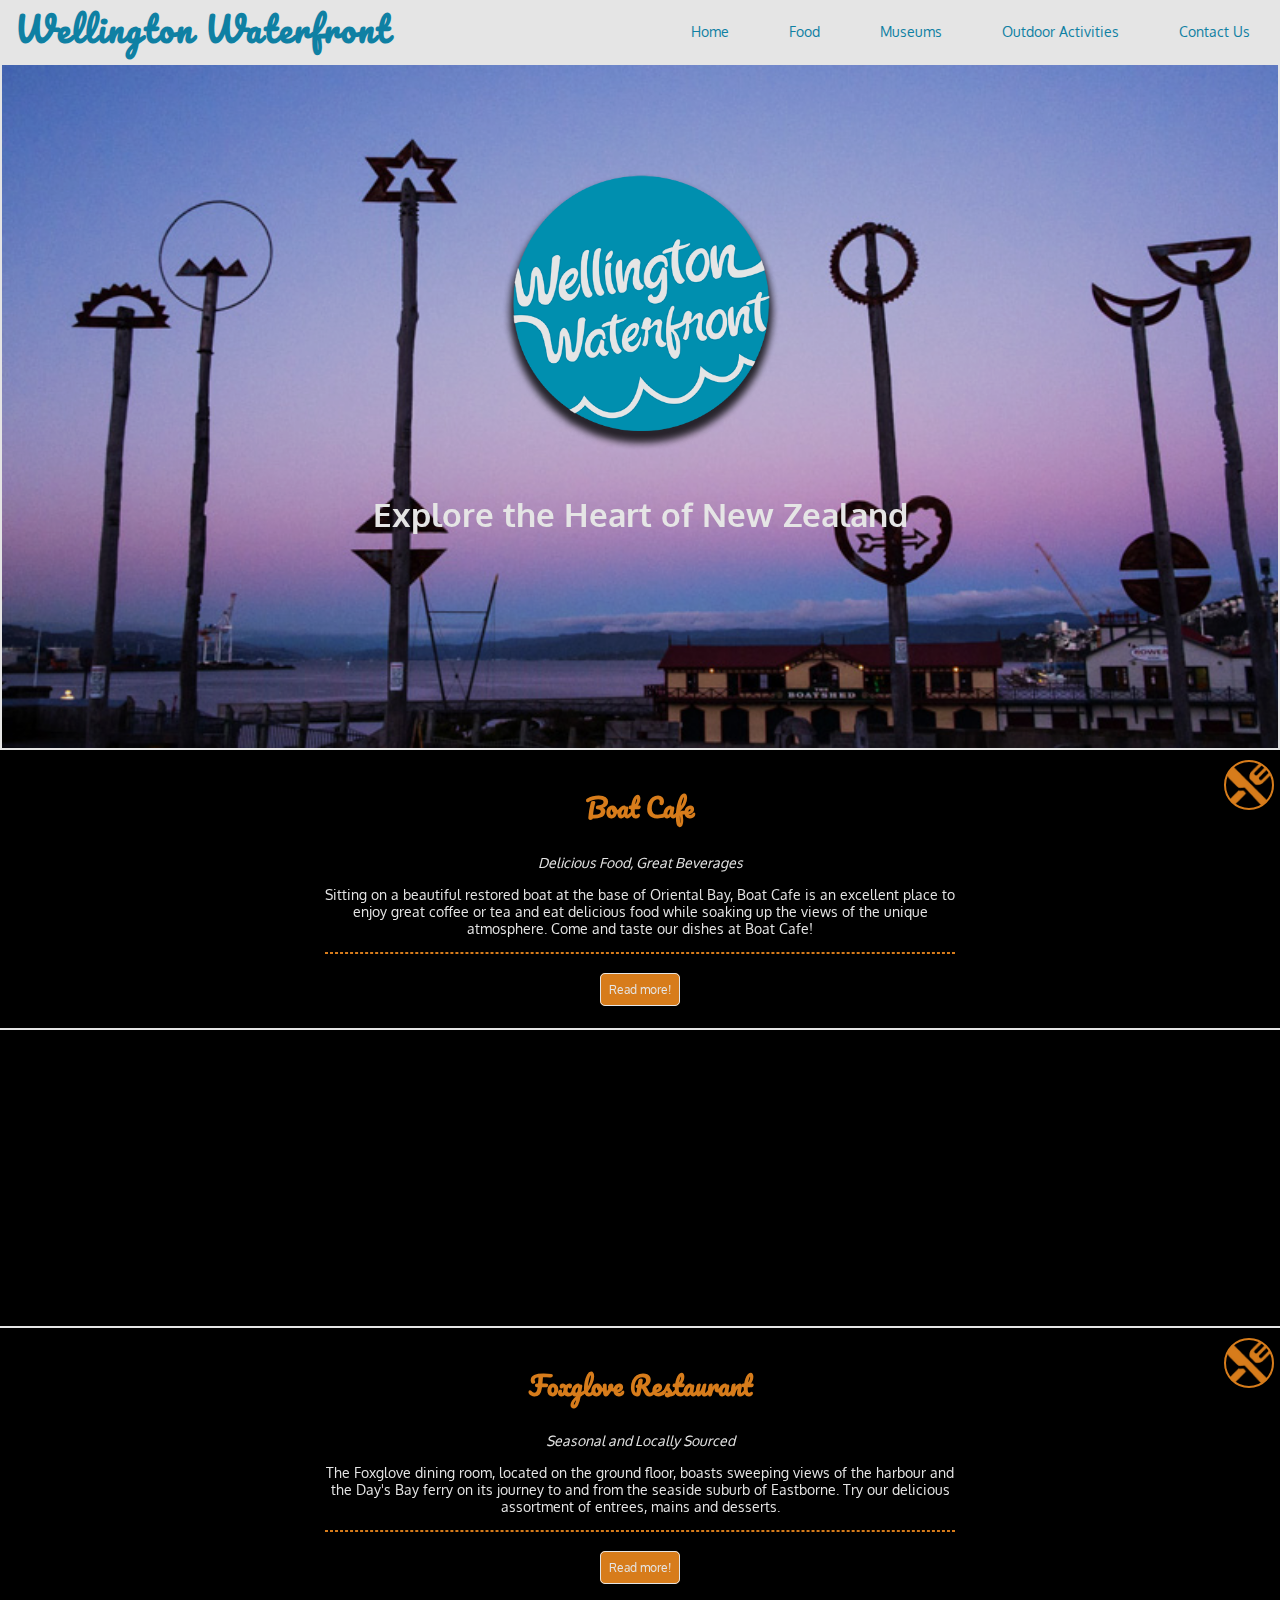
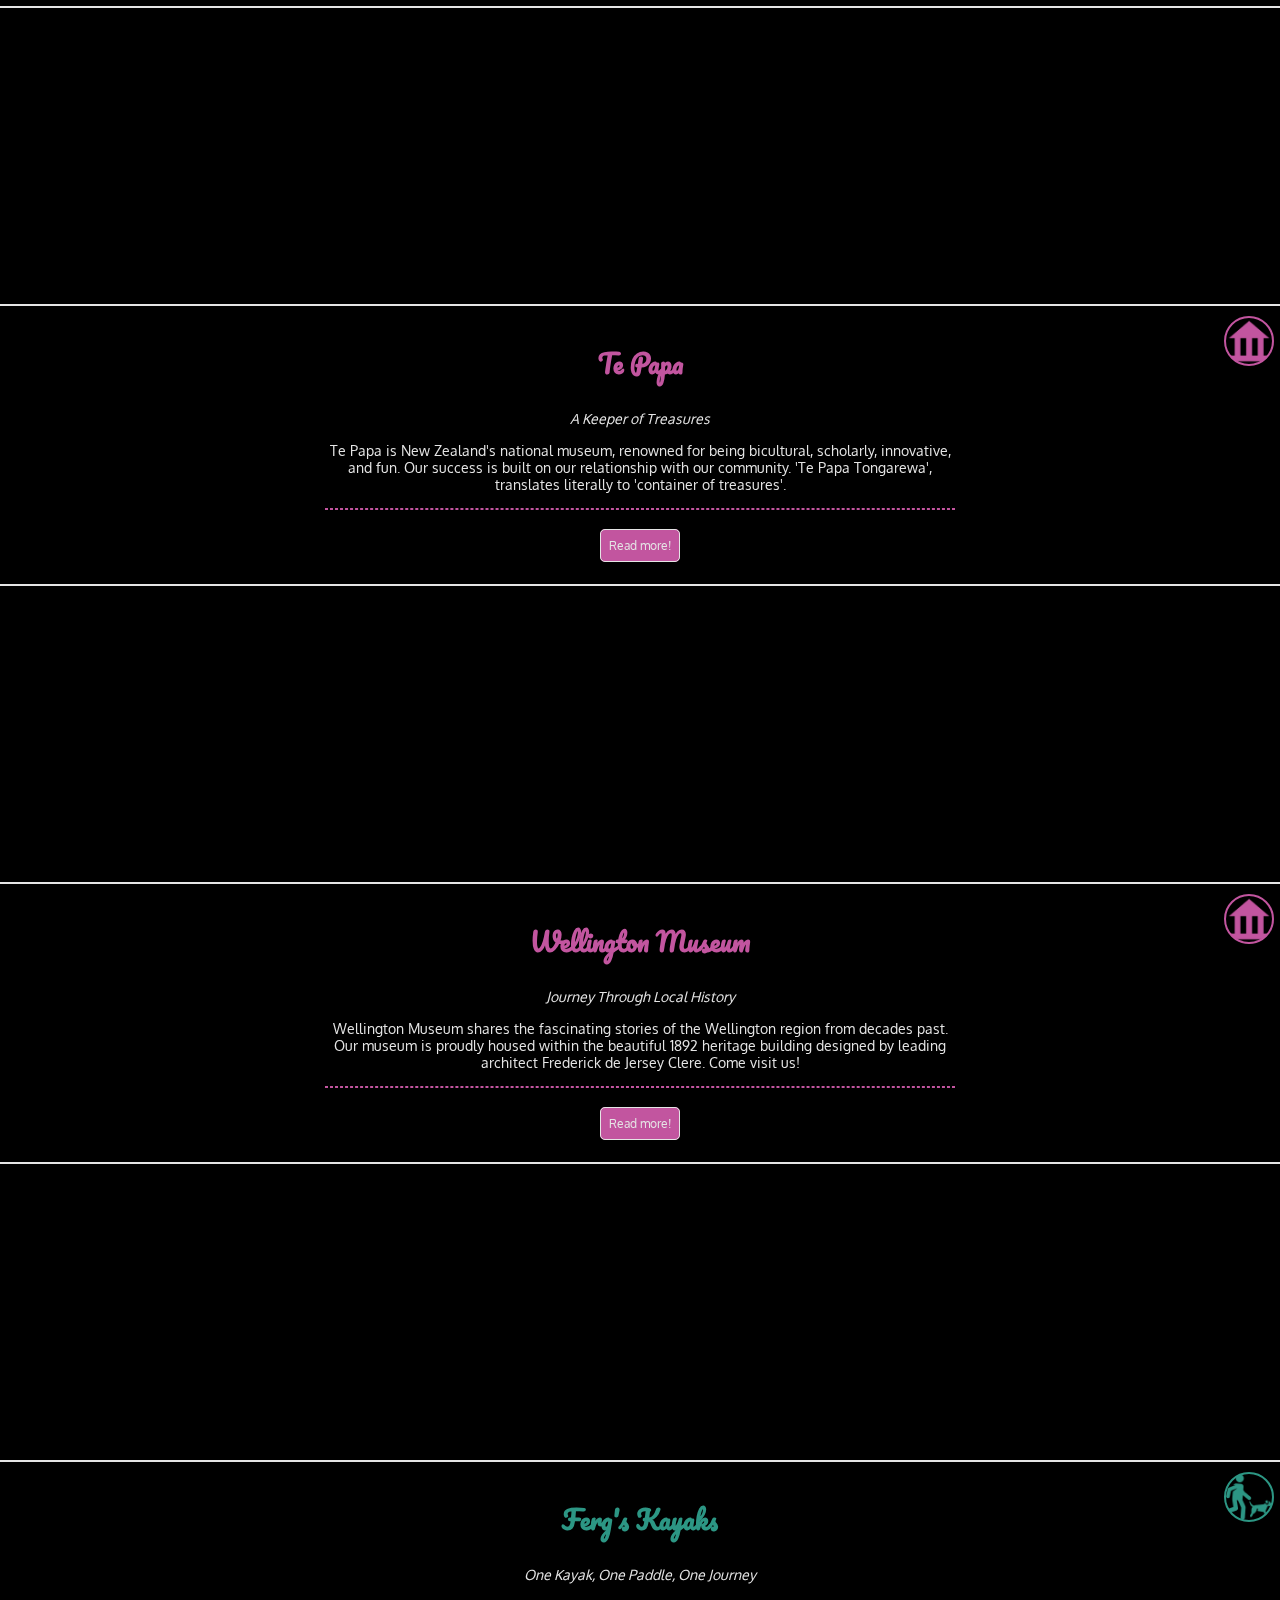
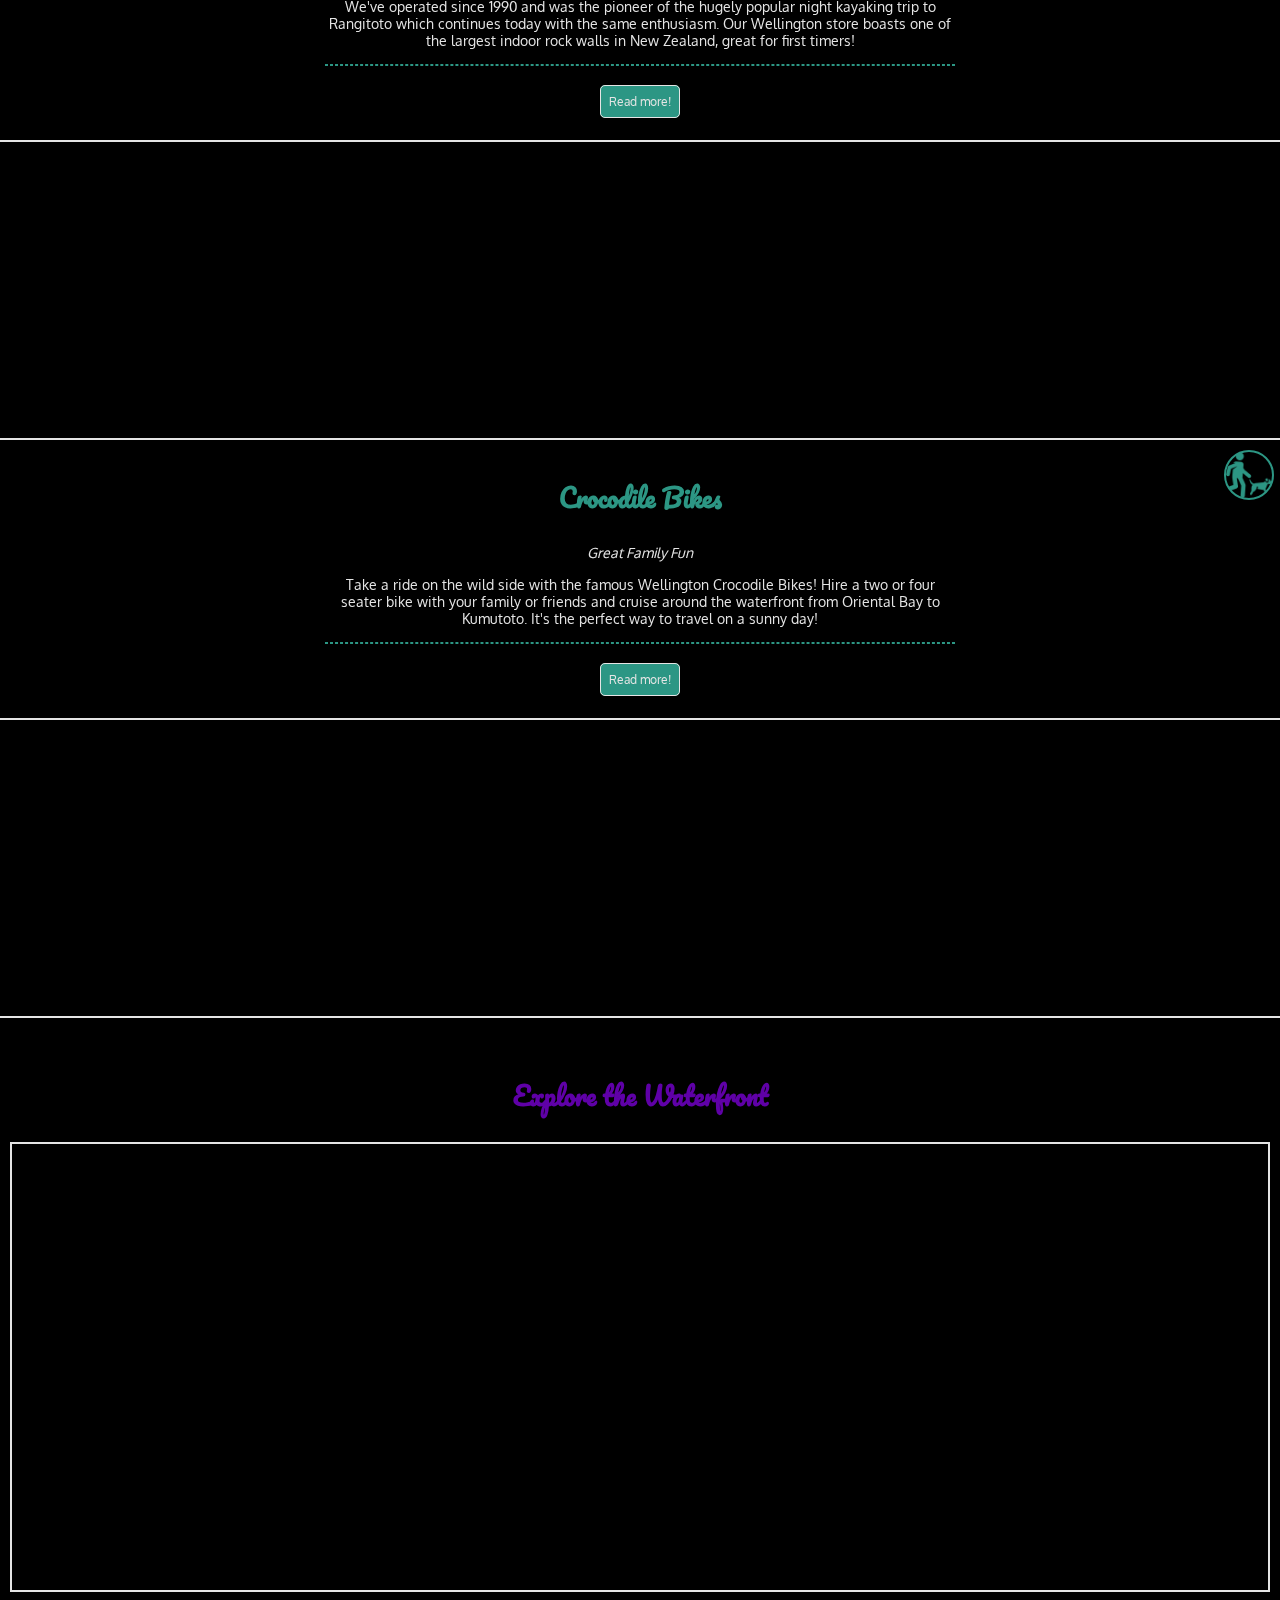
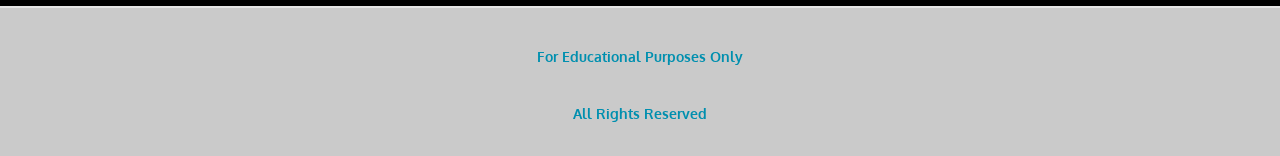
<file: index.html>
<!DOCTYPE html>

<html>
<head>
    <head>

		<title>Wellington Waterfront</title>
		<!-- Connect to Stylesheet (OOCSS Methodology) -->

		
		<meta name="viewport" content="width=device-width, initial-scale=1.0">
		<meta name="Description" content="Come and see what the Wellington Waterfront has in store for you!">
		<meta name="Keywords" content="Welington, Waterfront, New Zealand, Fergs Kayaks, Te Papa, Boat Shed Cafe">
		<meta name="Author" content="Kirsty, Amy, Massey">
	    

        <link rel="stylesheet" type="text/css" href="css/style.css">



</head>

<body>
    
    <div id="container">
        <div class="home">
            <div class="topnav" id="myTopnav">
                <h1>Wellington Waterfront</h1>

                <a href="contact.html">Contact Us</a>
                <a href="#destination3">Outdoor Activities</a>
                <a href="#destination2">Museums</a>
                <a href="#destination1">Food</a>
                <a href="#">Home</a>

            </div>

            <img src="images/logo.png">

            <h3>Explore the Heart of New Zealand</h3>
            
            <div id="nav">
                
                <ul>

                    <li class="orangeBG"><a href="#destination1">Food</a></li>
                    <li class="pinkBG"><a href="#destination2">Museums/Galleries</a></li>
                    <li class="tealBG"><a href="#destination3">Outdooor Activities</a></li>
                    <li class="purpleBG"><a href="contact.html">Contact Us</a></li>

                </ul>
                    
            </div>
        </div>

        <!-- Food Section -->
        <section id="destination1">
            <!-- Boat Cafe Page -->
            <div class="box">
                <div class="activities">
                    <div class="icon food-icon"></div>
                    <img src="images/boatcafe.jpg">
                    <h3 class="orange">Boat Cafe</h3>
                    <p><i>Delicious Food, Great Beverages</i></p>
                    <p>Sitting on a beautiful restored boat at the base of Oriental Bay, Boat Cafe is an excellent place to enjoy great coffee or tea and eat delicious food while soaking up the views of the unique atmosphere. Come and taste our dishes at Boat Cafe!</p>

                    <hr class="orange">

                    <br>

                    <a href="http://www.boatcafe.co.nz/" target="_blank" class="orangeBG">Read more!</a>

                </div>
            </div>

            <div class="parallax-container boatcafe-img"></div>
                
            <!-- Foxglove Page -->
            <div class="box">

                <div class="activities">
                    <div class="icon food-icon"></div>
                    <img src= "images/fox-glove.jpg">
                    <h3 class="orange">Foxglove Restaurant</h3>
                    <p><i>Seasonal and Locally Sourced</i></p>
                    <p>The Foxglove dining room, located on the ground floor, boasts sweeping views of the harbour and the Day's Bay ferry on its journey to and from the seaside suburb of Eastborne. Try our delicious assortment of entrees, mains and desserts.</p>

                    <hr class="orange">

                    <br>

                    <a href="http://www.foxglovebar.co.nz/" target="_blank" class="orangeBG">Read more!</a>

                </div>            
            </div>

            <div class="parallax-container foxglove-img"></div>

        </section>

        <!-- Museums Section -->
        <section id="destination2">
            <!-- Te Papa Page --> 
            <div class="box destination2">
                <div class="activities">
                    <div class="icon museum-icon"></div>
                    <img src="images/tepapa.jpg">
                    <h3 class="pink">Te Papa</h3>
                    <p><i>A Keeper of Treasures</i></p>
                    <p>Te Papa is New Zealand's national museum, renowned for being bicultural, scholarly, innovative, and fun. Our success is built on our relationship with our community. 'Te Papa Tongarewa', translates literally to 'container of treasures'.</p>

                    <hr class="pink">
                    
                    <br>

                    <a href="https://www.tepapa.govt.nz/" target="_blank" class="pinkBG">Read more!</a>
                </div>
            </div>

            <div class="parallax-container tepapa-img"></div>            
                   
            <!-- Wellington Museum Page -->
            <div class="box">
                <div class="activities">
                    <div class="icon museum-icon"></div>           
                    <img src= "images/w-museum.jpg">
                    <h3 class="pink">Wellington Museum</h3>
                    <p><i>Journey Through Local History</i></p>
                    <p>Wellington Museum shares the fascinating stories of the Wellington region from decades past. Our museum is proudly housed within the beautiful 1892 heritage building designed by leading architect Frederick de Jersey Clere. Come visit us!</p>

                    <hr class="pink">

                    <br>

                    <a href="http://www.museumswellington.org.nz/wellington-museum/" target="_blank" class="pinkBG">Read more!</a>
                </div>
            </div>

            <div class="parallax-container wellmuseum-img"></div>

        </section>
        
        <!-- Outdoor Activities Page -->
        <section id="destination3">
            <!-- Ferg's Kayaks Page -->
            <div class="box destination3">
                <div class="activities">
                    <div class="icon outdoor-icon"></div>
                    <img src= "images/fergskayaks.jpg">
                    <h3 class="teal">Ferg's Kayaks</h3>
                    <p><i>One Kayak, One Paddle, One Journey</i></p>
                    <p>We've operated since 1990 and was the pioneer of the hugely popular night kayaking trip to Rangitoto which continues today with the same enthusiasm. Our Wellington store boasts one of the largest indoor rock walls in New Zealand, great for first timers!</p>

                    <hr class="teal">

                    <br>

                    <a href="http://fergskayaks.co.nz/" target="_blank" class="tealBG">Read more!</a>
                </div>
            </div>
            
            <div class="parallax-container fergskayaks-img"></div>

            <!-- Crocodile Bikes Page -->
            <div class="box">
                <div class="activities">
                    <div class="icon outdoor-icon"></div>         
                    <img src= "images/Crocodile-bike.jpg">
                    <h3 class="teal">Crocodile Bikes</h3>
                    <p><i>Great Family Fun</i></p>
                    <p>Take a ride on the wild side with the famous Wellington Crocodile Bikes! Hire a two or four seater bike with your family or friends and cruise around the waterfront from Oriental Bay to Kumutoto. It's the perfect way to travel on a sunny day!</p>

                    <hr class="teal">
                
                    <br>

                    <a href="http://www.crocbikes.co.nz/cycles/" target="_blank" class="tealBG">Read more!</a>
                </div>
            </div>

             <div class="parallax-container crocbikes-img"></div>

        </section>

        <!-- Google Maps Embedded -->
        <div class="map-box max-stretch">
            <h3 class="purple">Explore the Waterfront</h3>
            <iframe src="https://www.google.com/maps/embed?pb=!1m18!1m12!1m3!1d8915.658615981582!2d174.78206523683806!3d-41.28522758752774!2m3!1f0!2f0!3f0!3m2!1i1024!2i768!4f13.1!3m3!1m2!1s0x6d38afd36fddefd1%3A0x387378be6038d3c4!2sWellington+Waterfront!5e1!3m2!1sen!2snz!4v1491890404937" width="100%" height="450" style="border:solid #fff 2px" autoscroll="no" allowfullscreen></iframe>
        </div>    
        
        <div id="footer">

            <p><strong>For Educational Purposes Only</strong></p>
            <p><strong>All Rights Reserved</strong></p>
            
        </div>

    </div>

        <!-- Activate jQuery -->
        <script src="https://ajax.googleapis.com/ajax/libs/jquery/3.2.1/jquery.min.js"></script>    
                <script type="text/javascript" src="js/scroll.js"></script>
    </body>
    </html>
</file>
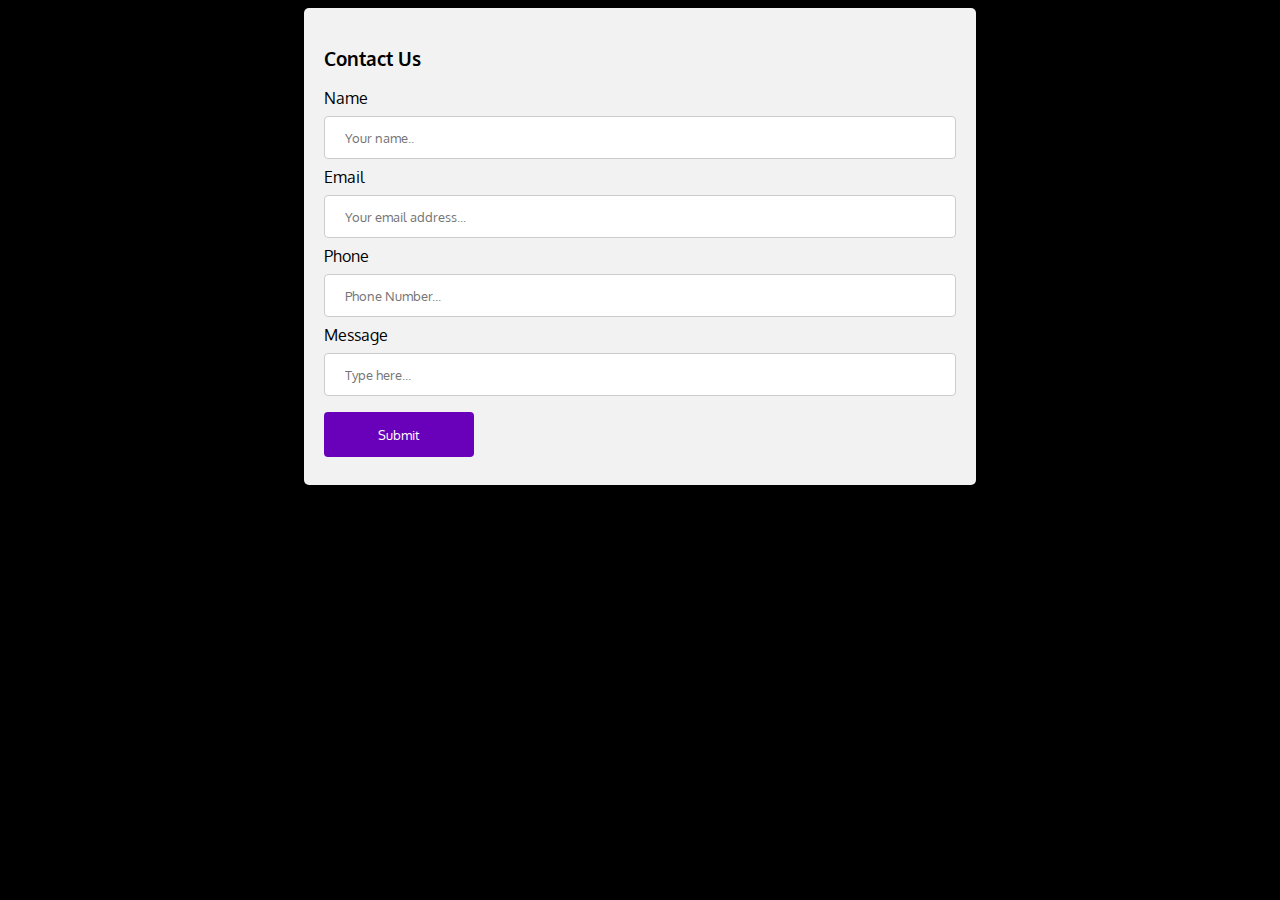
<file: contact.html>
<!DOCTYPE html>
<html>
<head>
    <link href="https://fonts.googleapis.com/css?family=Oxygen" rel="stylesheet">
    <link rel= "stylesheet" Type= "text/css" href= "css/contact-style.css">
</head>

<body>

<div class="form-container">
<h3>Contact Us</h3>
  <form action="index.html" method="POST">
    <label for="name">Name</label>
    <input type="text" id="name" name="name" placeholder="Your name.."><br>

    <label for="email">Email</label>
    <input type="text" id="email" name="Email" placeholder="Your email address..."><br>

    <label for="Phone">Phone</label>
    <input type="text" id="phone" name="phone" placeholder="Phone Number..."><br>

    <label for="message">Message</label>
    <input type="text" id="Message" name="Message" placeholder="Type here..."><br>

    <input type="submit" value="Submit">
  </form>
</div>

</body>
</html>
</file>
<file: css/style.css>
/*Importing Google Fonts*/
@import url('https://fonts.googleapis.com/css?family=Pacifico|Oxygen');

/*Setting transition timing for all elements to 2 seconds*/
*{
    transition:all 0.5s;
    box-sizing: border-box;
}

a{
  text-decoration:none;
}

/*Styling the Body and other elements*/
body{
  font-family: Arial, sans-serif;
  padding:0px;
  text-align: center;
  background-color:#000000;
  opacity:0.9;
  margin: 0;
}
 
#container{
  top:0;
  width:100%;
  height:auto;
  background:none;
  margin:0 auto;
}

.home{
  height:100%;
  width:100%;
  background-image:url("../images/home.jpg");
  background-size:cover;
  background-repeat:no-repeat;
  padding:12px;
}

.home h3{
  font-family:'Oxygen', sans-serif;
  font-size:33px;
  color:#fff;
}

.activities{
  width:100%;
  padding:10px;
}

.activities a{
  color:white;
  padding:8px;
  width:50%;
  border:solid #ffffff 1px;
  border-radius:5px;
  font-family:'Oxygen', sans-serif;
  font-size:12px;
}

.home img{
  max-width:300px;
  height:auto;
  margin-top:50px;
  padding:0;
}
 
/*Mobile Navigation*/
#nav ul{
  list-style: none;
  padding-left:0;
}
 
 #nav li{
  padding: 10px;
  margin: 5px;
  border-radius: 10px;
}
 
#nav li a {
  color: white;
} 

#nav li:hover{
  background-color: #00a0c3;     
}
 
#nav li a:hover{
  color:white;
}
 
#nav li ul {
  position: absolute;
  display: none;
}

/*Desktop and Tablet Navigation*/
 .topnav {
  background-color: #fff;
  opacity:0.7;
  overflow: hidden;
  position: fixed;
  top: 0;
  left: 0;
  width: 100%;
  height:65px;
  z-index: 1;
}

.topnav a {
  float: right;
  display: block;
  color: #118FB6;
  text-align: center;
  padding: 23px 30px;
  font-size: 14px;
  font-family: 'Oxygen', sans-serif;
}

.topnav a:hover{
  background-color: #118FB6;
  color: #fff;
}

.topnav h1{
  font-family:'Pacifico', sans-serif;
  font-size:33px;
  color:#118FB6;
  float:left;
  text-align:left;
  width:auto;
  display:block;
  letter-spacing:2px;
  padding-left:15px;
  line-height:15px;
}

.topnav:hover{
  opacity:1;
}

/*Horizontal Rule*/
hr{
  width:50%;
  border-style:dashed;
  color:white;
}

/*Parallax Styling*/
.parallax-container{
  margin-top:20px;
  width:100%;
  height:300px;
  border-top:solid #fff 2px;
  border-bottom:solid #fff 2px;
  background-attachment: fixed;
  background-position: center;
  background-repeat: no-repeat;
  background-size:cover;
}

/*Parallax images*/
.boatcafe-img{
  background-image:url("../images/boat-parallax.jpg");
}

.foxglove-img{
  background-image:url("../images/fox-parallax.jpg");
}

.tepapa-img{
  background-image:url("../images/tepapa-parallax.jpg");
}

.wellmuseum-img{
  background-image:url("../images/wellmuseum-parallax.jpg");
}

.fergskayaks-img{
  background-image:url("../images/fergs-parallax.jpg");
}

.crocbikes-img{
  background-image:url("../images/crocbikes-parallax.jpg");
}

/*Styling Class for Icons: Food, Museum and Outdoor Activities*/
.icon{
  position:absolute;
  width:50px;
  height:50px;
  margin:0px 6px;
  right:0px;
  background-size:cover;
  background-repeat:no-repeat;
  background-position:center;
  border-radius:100%;
  border:solid #fff 2px;
  padding:5px;
}

.food-icon{
  background-image:url("../icons/food.png");
  border-color:#F08B1F;
}

.museum-icon{
  background-image:url("../icons/museum.png");
  border-color:#D95FB2;
}

.outdoor-icon{
  background-image:url("../icons/outdoor.png");
  border-color:#32A893;
}

/*Mobile Sizing for Navbars, show/hide when 1024px*/
@media only screen and (max-width: 1024px){
  .topnav, .parallax-container{
    display:none;
  }

  #nav{
    display:block;
  }

  .home h3{
    display:none;
  }
}

/*Tablet Sizing*/
/*Navigation Media Query*/

/*Show topnav and hide button nav when at a minimum of 1024px*/
@media only screen and (min-width: 1025px){
  .topnav a h1{
    display:block;
  }

  .topnav{
    opacity:1;
  }

  #nav{
    display:none;
  }

  .home img{
    margin-top:150px;
  }

  .home{
    background-attachment:fixed;
    height:750px;
    border:solid #fff 2px;
  }

  .activities{
    height:500px;
  }

  .activities p{
    width:50%;
    margin:15px auto 15px auto;
  }

  .activities img{display:none;}

  #container{
    margin:0 auto;
    width:100%;
  }
}

/*Tablet Screen Resizing*/
@media only screen and (min-width: 768px) and (max-width:1024px) {
  .orangeBG, .pinkBG, .tealBG, .purpleBG{
    background:none !important;
  }

  #nav li {display: inline-block;}

  #nav ul {
    text-align: center;
    background:#ffffff;
  }

  .box {
    width:45%;
    float:left;
    margin-left:2.5%;
    display:inline-block;
  }

  .activities img {
    width:100%;
  }

  #home img{
    width: 500px;
  }

  #nav ul{
    list-style: none;
    padding:0;
    margin-bottom:0;
  }

  #nav li{margin: 5px;}

  #nav li a {
    color: #00a0c3;
    padding:15px;
  }

  #nav li a:hover{
    background-color: #00a0c3;
    color:#ffffff;
  }

  #nav li ul {
    position: absolute;
    display: none;
  }

  #nav{
    bottom:0;
    margin-bottom:0;
  }

  .home{
    padding:0;
  }

}

/*Hiding h1 for Nav*/
@media only screen and (max-width: 1024px) {
  .topnav h1{
    display:none;
  }
    
  .icon{
    display:none;
  }
}

/*Text Styling*/
h3{
	font-family: 'Pacifico', cursive;
	font-size: 25px;
}

h1{
  font-family: 'Pacifico', cursive;
  font-size: 25px;

}

p{
   font-family: 'Oxygen', sans-serif;
   color:#ffffff;
   font-size:14px;
}

/*Color styling for text: font-color and background-color for links*/
.orange {
   color: #F08B1F;
}

.pink{
   color: #D95FB2;
}

.teal{
   color: #32A893;
}

.purple{
   color: #6a01ba;
}

.orangeBG {
   background-color:#F08B1F;
}

.pinkBG{
   background-color: #D95FB2;
}

.tealBG {
   background-color: #32A893;
}

.purpleBG {
  background-color: #6a01ba;
}

/*Styling .activities, which holds the content*/
.activities img{
   border-radius:5px;
   width:100%;
 }
 
 .activities {
   width:100%;
   height:auto;
 }

 iframe{
  width:100%;
  max-height:100%;
 }

.map-box{
  display:inline-block;
}

 .max-stretch{
  width:100%;
  max-height:800px;
  position:relative;
  margin:20px auto 0px auto;
  padding:10px;
  display:inline-block;
 }
 
 /*Footer*/
 #footer{
  width:100%;
  height:150px;
  overflow:hidden;
  background-color:#000;
  border-top:solid #fff 2px;
  background-color:#e1e1e1;
  bottom:0px;
  left:0px;
 }

 #footer p{
  margin-top:40px;
  color:#00a0c3;
 }
</file>
<file: css/contact-style.css>
/*Importing Google Font*/
@import url('https://fonts.googleapis.com/css?family=Oxygen');

body{
    background-color:#000000;
}

h3{
    font-family: 'Oxygen', sans-serif;
}

label{
    font-family: 'Oxygen', sans-serif;
}

input[type=text], select {
    width: 50%;
    padding: 12px 20px;
    margin: 8px 0px;
    display: inline-block;
    border: 1px solid #ccc;
    border-radius: 4px;
    box-sizing: border-box;
    position: center;
    font-family: 'Oxygen', sans-serif;
}

.form-container{
    margin:0 auto;
}

.form-container input{
    width: 100%;
    height:100%;
    clear: both;
}

input[type=submit] {
    width: 150px;
    background-color: #6A01BA;
    color: white;
    padding: 14px 20px;
    margin: 8px 0;
    border: none;
    border-radius: 4px;
    cursor: pointer;
    font-family: 'Oxygen', sans-serif;
    }

input[type=submit]:hover {
    background-color: #1A1A1A;
}


div {
    border-radius: 5px;
    background-color: #f2f2f2;
    padding: 20px;
    width: 50%;
}

@media only screen and (max-width: 1024px){
    .form-container{
        width:100%;
    }
}

@media only screen and (max-width: 1024px){
    .form-container{
        width:90%;
    }
}
</file>
